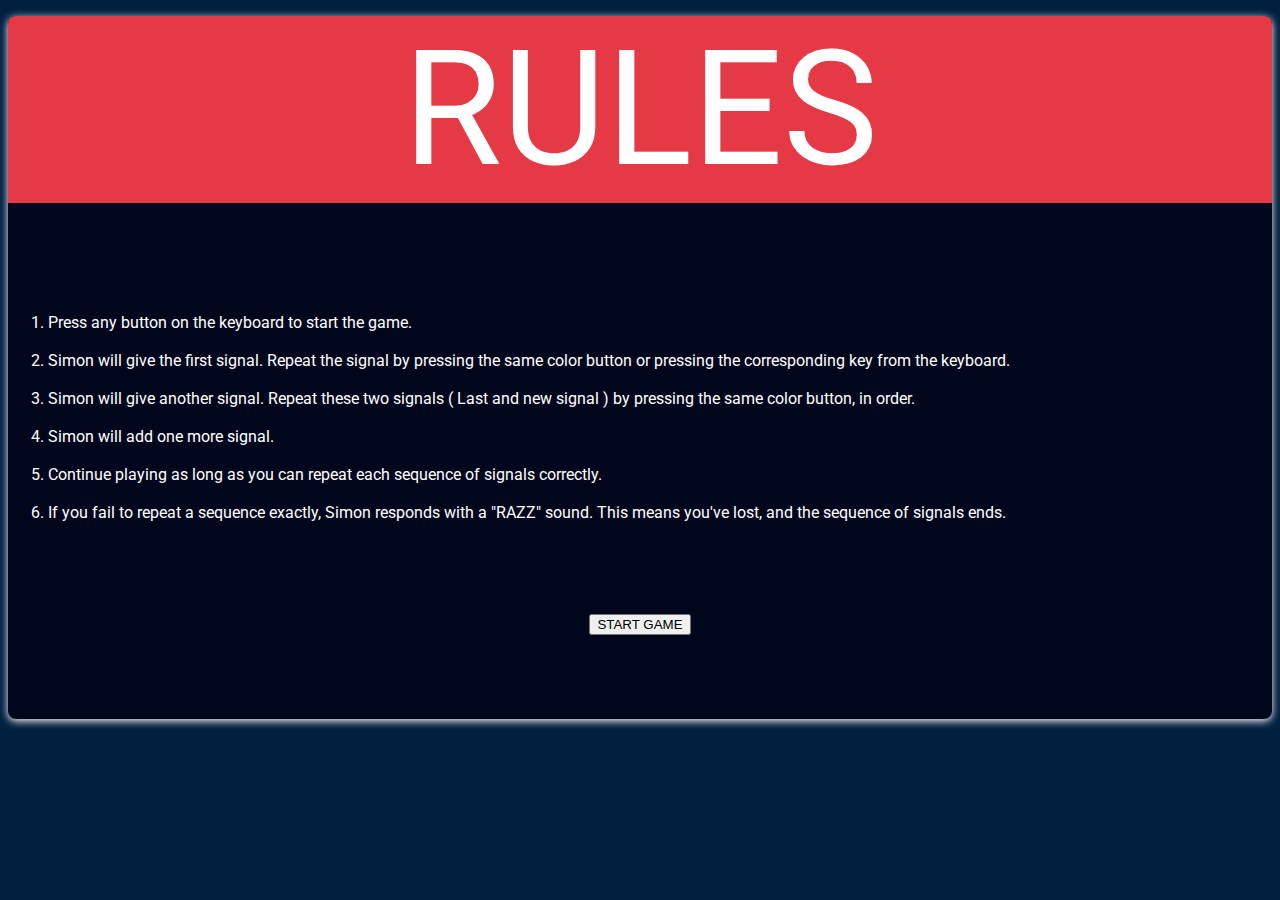
<file: index.html>
<!DOCTYPE html>
<html lang="en">
<head>
    <meta charset="UTF-8">
    <meta http-equiv="X-UA-Compatible" content="IE=edge">
    <meta name="viewport" content="width=device-width, initial-scale=1.0">
    <title>RULES SIMON GAME</title>
    <link href="https://fonts.googleapis.com/css?family=Press+Start+2P" rel="stylesheet">
    <link rel="stylesheet" href="styles.css">
    <link rel="preconnect" href="https://fonts.googleapis.com">
    <link rel="preconnect" href="https://fonts.gstatic.com" crossorigin>
    <link href="https://fonts.googleapis.com/css2?family=Roboto&display=swap" rel="stylesheet">
</head>
<body>
    
    <div class="box">

    <div class="rules">RULES</div><br>
    <ol class="rulesList">
    <br><br><br><br>
    <li>Press any button on the keyboard to start the game.</li>
    <br>
    <li>Simon will give the first signal. Repeat the signal by pressing the same color button or pressing the corresponding key from the keyboard.</li>
    <br>
    <li>Simon will give another signal. Repeat these two signals ( Last and new signal ) by pressing the same color button, in order.</li>
    <br>
    <li>Simon will add one more signal.</li>
    <br>
    <li>Continue playing as long as you can repeat each sequence of signals correctly.</li>
    <br>
    <li>If you fail to repeat a sequence exactly, Simon responds with a "RAZZ" sound. This means you've lost, and the sequence of signals ends.</li>
    <br><br><br><br>
    </ol>
    <button onclick="window.location.href='game.html'">START GAME</button>
     <!-- <iframe loading="lazy" style="position: absolute; width: 100%; height: 100%; top: 0; left: 0; border: none; padding: 0;margin: 0;"
       src="https:&#x2F;&#x2F;www.canva.com&#x2F;design&#x2F;DAElkr5UOHs&#x2F;view?embed">
     </iframe> -->
     <br><br><br>
</div>


</body>

</html>
</file>
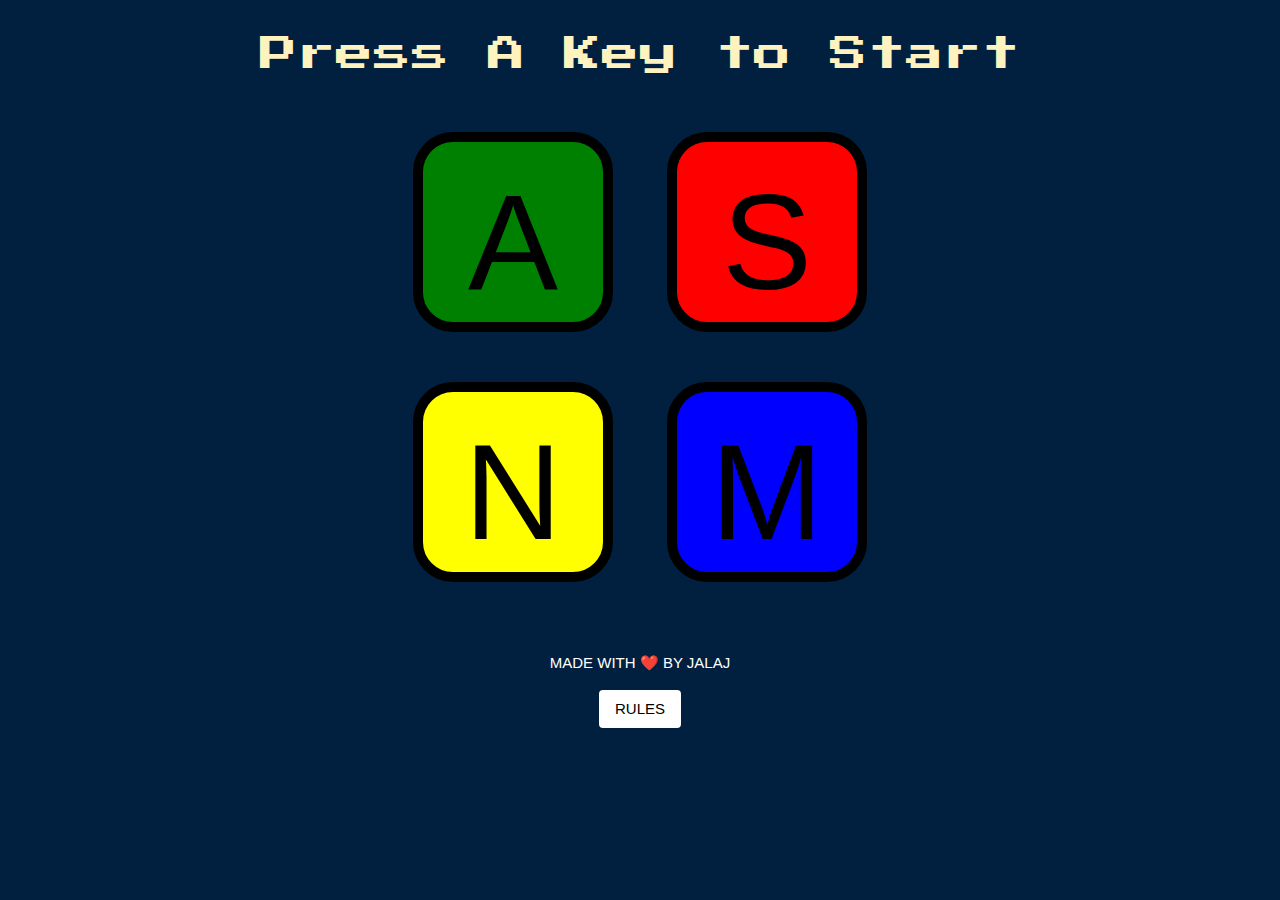
<file: game.html>
<!DOCTYPE html>
<html lang="en" dir="ltr">

<head>
  <meta charset="utf-8">
  <title>Simon</title>
  <link rel="stylesheet" href="styles.css">
  <link href="https://fonts.googleapis.com/css?family=Press+Start+2P" rel="stylesheet">
  <link rel="stylesheet" href="https://www.w3schools.com/w3css/4/w3.css">
  <link rel="stylesheet" href="https://cdnjs.cloudflare.com/ajax/libs/font-awesome/4.7.0/css/font-awesome.min.css">
</head>

<body>
  
  
    
  <!-- FLOATING MUTE BUTTON -->
  <div class="unmuted toggle-sound"  href="#">
    <div class="tooltip--left sound" data-tooltip="Turn On/Off Sound">
      <div class="sound--icon fa fa-volume-off"></div>
      <div class="sound--wave sound--wave_one"></div>
      <div class="sound--wave sound--wave_two"></div>
      <div class="sound--wave sound--wave_three"></div>
    </div>
  </div>
  
<!-- FLOATING MUTE BUTTON -->
    
  

  

  <h1 id="level-title">Press A Key to Start</h1>
  <div class="container">
    <div lass="row">

      <div type="button" id="green" class="btn green" text-align="center">
      A
      </div>

      <div type="button" id="red" class="btn red">
      S
      </div>
    </div>

    <div class="row">

      <div type="button" id="yellow" class="btn yellow">
        N
      </div>
      <div type="button" id="blue" class="btn blue">
        M
      </div>

    </div>

  </div>

  <br><br>  
  <div class="bottomText">MADE WITH ❤️ BY JALAJ</div>
  <p><button class="w3-button w3-white w3-round button" onclick="window.location.href='index.html'"">RULES</button></p>
  
  


  <script src="https://ajax.googleapis.com/ajax/libs/jquery/3.6.0/jquery.min.js"></script>
  <script src="game.js"></script>
</body>

</html>
</file>
<file: styles.css>
body {
  text-align: center;
  background-color: #011F3F;
}

#level-title {
  font-family: 'Press Start 2P', cursive;
  font-size: 2.5rem;
  margin:  2%;
  color: #FEF2BF;
}

.container {
  display: block;
  width: 50%;
  margin: auto;

}

.btn {
  text-align: center;
  vertical-align: middle;
  align-items: center; 
  color:rgb(0, 0, 0);
  font-size: 9rem;
  margin: 25px;
  display: inline-block;
  height: 200px;
  width: 200px;
  padding-top: auto;
  padding-bottom: auto;
  border: 10px solid black;
  border-radius: 20%;
}

.game-over {
  background-color: red;
  opacity: 0.8;
  
}

.red {
  background-color: red;
}

.green {
  background-color: green;
}

.blue {
  background-color: blue;
}

.yellow {
  background-color: yellow;
}

.pressed {
  box-shadow: 0 0 20px white;
  background-color: grey;
}

.bottomText{
  font-size: 1rem;
  color: white;
}

.rules{
  background-color: #E63946;
  color: white;
  font-size: 10rem;
  font-family: 'Roboto';
}

.rulesList{
  color: white;
  align-items: left;
  text-align: left;
  font-family: 'Roboto';

}

.box{
  position: relative; 
  width: 100%; 
  height: 100%; 
  padding-top: 10; 
  padding-bottom: 48px; 
  box-shadow: 0 2px 8px 0 white; 
  margin-top: 1.0em; 
  margin-bottom: 0.9em; 
  overflow: hidden;
  border-radius: 8px; 
  background-color:#03071e;
  
  /* will-change: transform; 
  -moz-box-shadow:    3px 3px 5px 6px #ccc;
  -webkit-box-shadow: 3px 3px 5px 6px #ccc;
  box-shadow:         3px 3px 5px 6px #ccc; */
}



/* _______________________MUTE___________________ */


.toggle-sound {
    position: fixed;
    top: calc(6% - 25px);
  left: calc(96% - 28px);
  background-color: white;
  width: 55px;
  height: 55px;
    line-height: 55px;
    text-align: center;
    color: black;
  border-radius: 50%;
  /* cursor: pointer; */
  z-index: 99;
  animation: pulse 1.25s infinite cubic-bezier(0.66, 0, 0, 1);
  box-shadow: 0 0 0 0 white;
}
.toggle-sound.sound-mute {
  box-shadow: none;
}
@-webkit-keyframes pulse {to {box-shadow: 0 0 0 45px rgba(255, 253, 253, 0);}}
@-moz-keyframes pulse {to {box-shadow: 0 0 0 45px rgba(232, 76, 61, 0);}}
@-ms-keyframes pulse {to {box-shadow: 0 0 0 45px rgba(232, 76, 61, 0);}}
@keyframes pulse {to {box-shadow: 0 0 0 45px rgba(232, 76, 61, 0);}}

.sound {
  width: 97%;
  height: 100%;
  position: absolute;
  cursor: pointer;
  display: inline-block;
  left: 0;
  top: 0;
  margin-left: -15%;
}
.sound--icon {
  
  color: inherit;
	line-height: inherit;
	font-size: 1.6rem;
	display: block;
	margin: auto;
	text-align: left;
	/* padding-left: 20px; */
}
.sound--wave {
  position: absolute;
  border: 2px solid transparent;
  border-right: 2px solid black;
  border-radius: 50%;
  transition: all 200ms;
  margin: auto;
  top: 0;
  bottom: 0;
  left: 0;
  right: 0;
}
.sound--wave_one {
  width: 45%;
  height: 40%;
}
.sound--wave_two {
  width: 70%;
  height: 62%;
}
.sound--wave_three {
width: 95%;
height:75%;
}
.sound-mute .sound--wave {
border-radius: 0;
width: 35%;
height: 35%;
border-width: 0 2px 0 0;
left: 5px;
}
.sound-mute .sound--wave_one {
  -webkit-transform: rotate(45deg) translate3d(0, -50%, 0);
          transform: rotate(45deg) translate3d(0, -50%, 0);
}
.sound-mute .sound--wave_two {
  -webkit-transform: rotate(-45deg) translate3d(0, 50%, 0);
          transform: rotate(-45deg) translate3d(0, 50%, 0);
}
.sound-mute .sound--wave_three {
    opacity: 0;
    transform: translateX(-46%);
    height: 20%;

}

/* RULES BUTTON */
.button{
  background-color:White;
}
</file>
